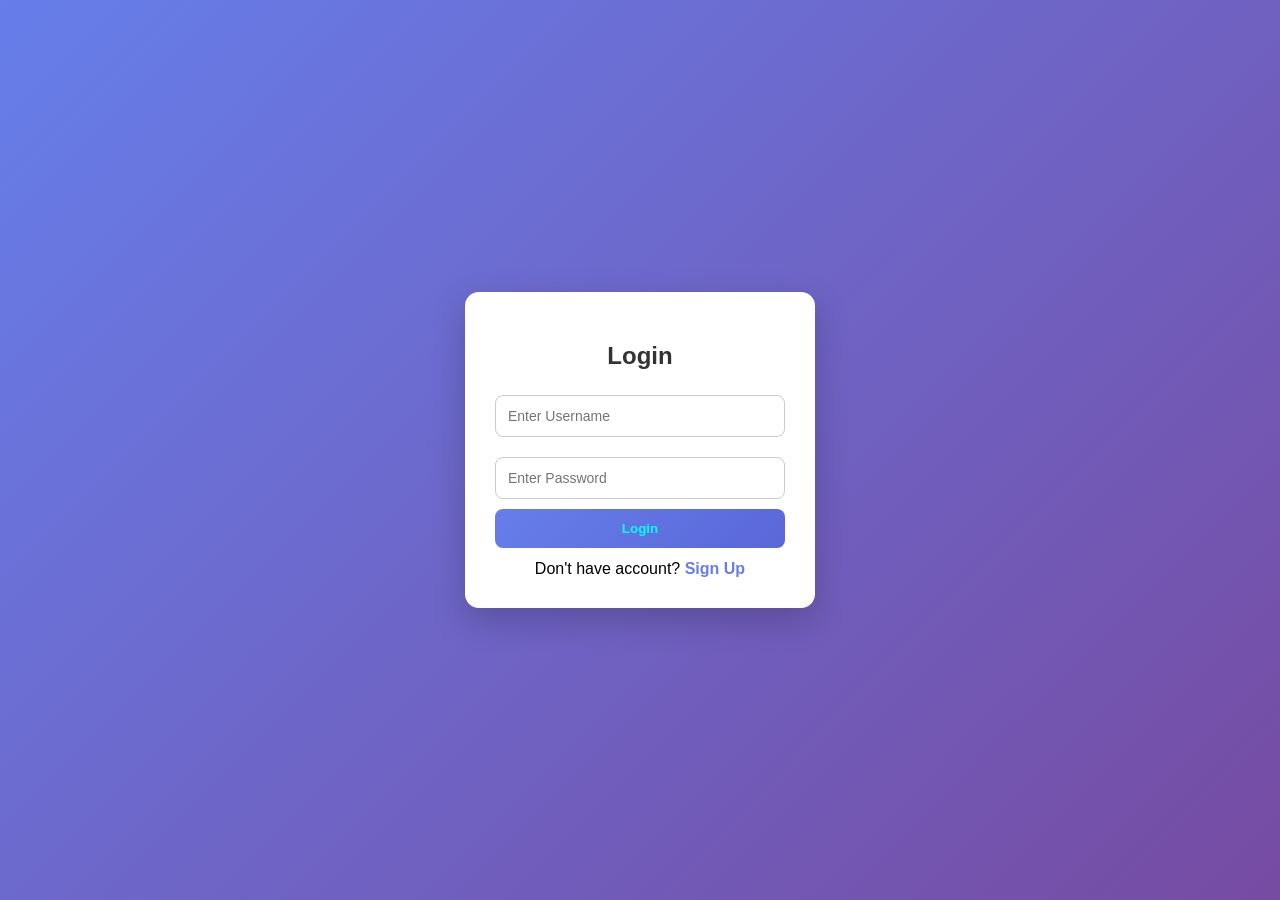
<file: index.html>
<!DOCTYPE html>
<html lang="en">
<head>
<meta charset="UTF-8">
<meta name="viewport" content="width=device-width, initial-scale=1.0">
<title>Login</title>

<link rel="stylesheet" href="style.css">
</head>

<body>

<div class="card">
  <h2>Login</h2>

  <form onsubmit="return loginCheck()">

    <input type="text" id="user" placeholder="Enter Username">
    <div id="userErr" class="error"></div>

    <input type="password" id="pass" placeholder="Enter Password">
    <div id="passErr" class="error"></div>

    <button type="submit">Login</button>

  </form>

  <div id="msg" class="success"></div>

  <div class="link">
    Don't have account? <a href="signup.html">Sign Up</a>
  </div>
</div>

<script src="script.js"></script>
</body>
</html>
</file>
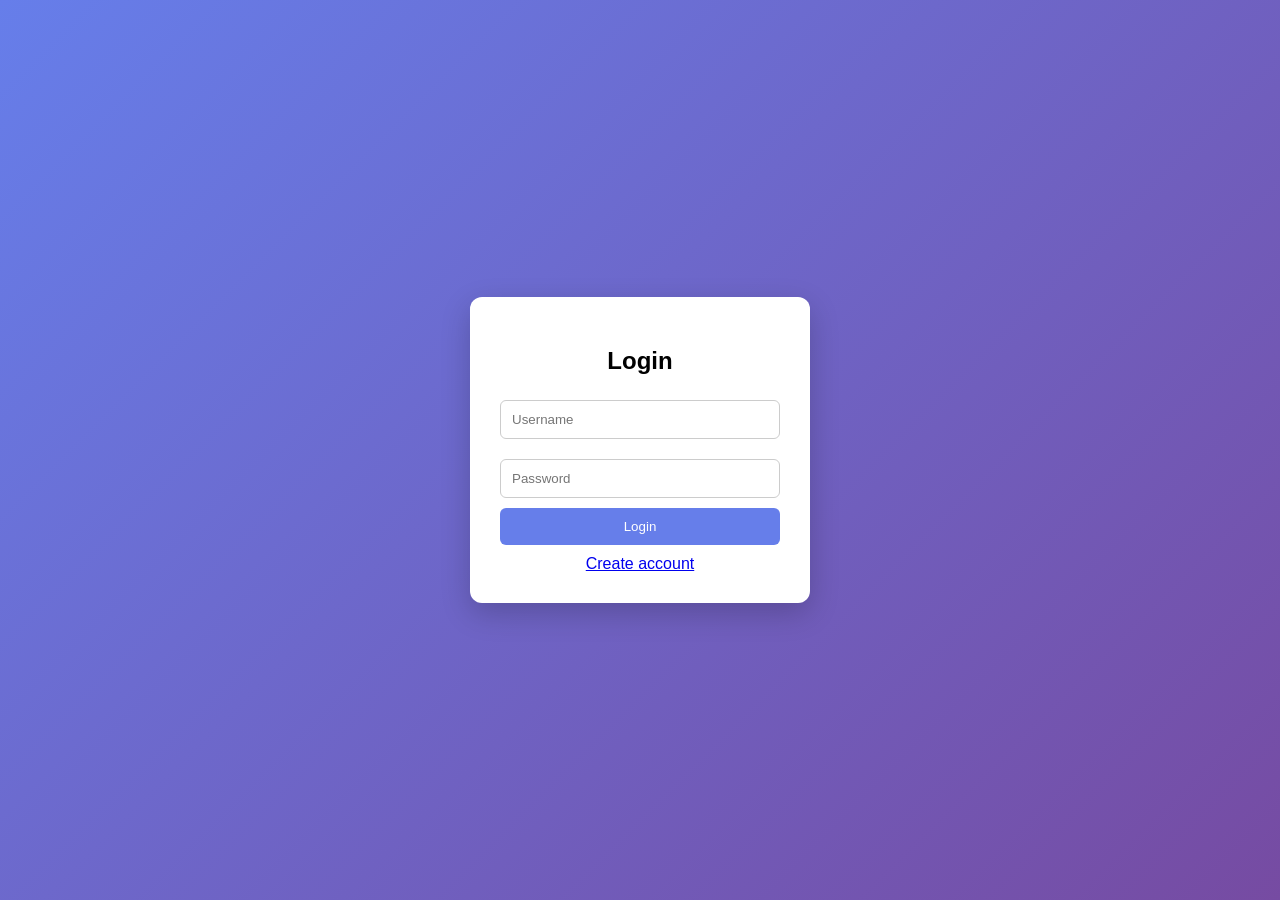
<file: login.html>
<!DOCTYPE html>
<html lang="en">
<head>
<meta charset="UTF-8">
<meta name="viewport" content="width=device-width, initial-scale=1.0">
<title>Login</title>

<style>
*{box-sizing:border-box;font-family:Arial;}
body{
  margin:0;
  height:100vh;
  display:flex;
  justify-content:center;
  align-items:center;
  background:linear-gradient(135deg,#667eea,#764ba2);
}

.card{
  width:340px;
  background:white;
  padding:30px;
  border-radius:12px;
  box-shadow:0 10px 30px rgba(0,0,0,.2);
  animation:fade .6s ease;
}

@keyframes fade{
  from{opacity:0; transform:translateY(-20px);}
  to{opacity:1; transform:translateY(0);}
}

h2{text-align:center;margin-bottom:15px;}

input{
  width:100%;
  padding:11px;
  margin:10px 0;
  border-radius:6px;
  border:1px solid #ccc;
  transition:.3s;
}

input:focus{
  border-color:#667eea;
  box-shadow:0 0 6px rgba(102,126,234,.4);
  outline:none;
}

button{
  width:100%;
  padding:11px;
  background:#667eea;
  border:none;
  color:white;
  border-radius:6px;
  cursor:pointer;
  transition:.3s;
}

button:hover{background:#5a67d8; transform:translateY(-2px);}

.error{color:red;font-size:13px;}
.success{
  color:green;
  text-align:center;
  font-size:14px;
  margin-top:10px;
}

.link{text-align:center;margin-top:10px;}
</style>
</head>

<body>

<div class="card">
<h2>Login</h2>

<form onsubmit="return loginCheck()">
<input type="text" id="user" placeholder="Username">
<div id="userErr" class="error"></div>

<input type="password" id="pass" placeholder="Password">
<div id="passErr" class="error"></div>

<button>Login</button>
</form>

<div id="msg" class="success"></div>

<div class="link">
<a href="signup.html">Create account</a>
</div>
</div>

<script>
function loginCheck(){
  let u=document.getElementById("user").value;
  let p=document.getElementById("pass").value;
  let ok=true;

  document.getElementById("userErr").innerText="";
  document.getElementById("passErr").innerText="";
  document.getElementById("msg").innerText="";

  if(u===""){
    document.getElementById("userErr").innerText="Username required";
    ok=false;
  }

  if(p.length<6){
    document.getElementById("passErr").innerText="Password must be 6+ characters";
    ok=false;
  }

  if(ok){
    document.getElementById("msg").innerText="✔ You have logged in successfully";
  }
  return false;
}
</script>

</body>
</html>
</file>
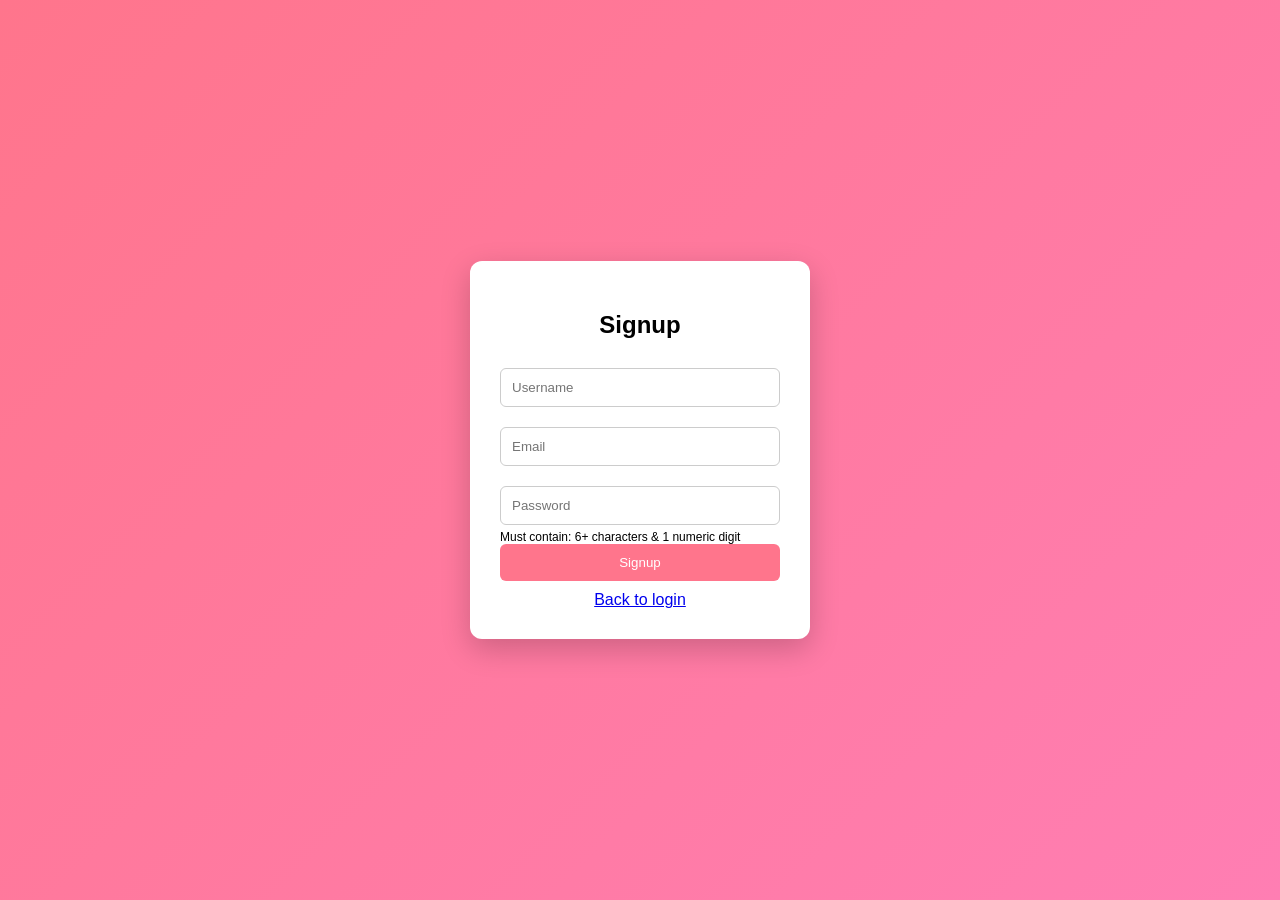
<file: signup.html>
<!DOCTYPE html>
<html lang="en">
<head>
<meta charset="UTF-8">
<meta name="viewport" content="width=device-width, initial-scale=1.0">
<title>Signup</title>

<style>
*{box-sizing:border-box;font-family:Arial;}
body{
  margin:0;
  height:100vh;
  display:flex;
  justify-content:center;
  align-items:center;
  background:linear-gradient(135deg,#ff758c,#ff7eb3);
}

.card{
  width:340px;
  background:white;
  padding:30px;
  border-radius:12px;
  box-shadow:0 10px 30px rgba(0,0,0,.2);
  animation:fade .6s ease;
}

@keyframes fade{
  from{opacity:0; transform:translateY(-20px);}
  to{opacity:1; transform:translateY(0);}
}

h2{text-align:center;}

input{
  width:100%;
  padding:11px;
  margin:10px 0;
  border-radius:6px;
  border:1px solid #ccc;
  transition:.3s;
}

input:focus{
  border-color:#ff758c;
  box-shadow:0 0 6px rgba(255,117,140,.4);
  outline:none;
}

button{
  width:100%;
  padding:11px;
  background:#ff758c;
  border:none;
  color:white;
  border-radius:6px;
  cursor:pointer;
  transition:.3s;
}

button:hover{background:#ff5f7a; transform:translateY(-2px);}

.hint{
  font-size:12px;
  margin-top:-5px;
}

.error{color:red;font-size:13px;}
.success{color:green;text-align:center;margin-top:10px;}
.link{text-align:center;margin-top:10px;}
</style>
</head>

<body>

<div class="card">
<h2>Signup</h2>

<form onsubmit="return signupCheck()">
<input type="text" id="name" placeholder="Username">
<div id="nameErr" class="error"></div>

<input type="email" id="email" placeholder="Email">
<div id="emailErr" class="error"></div>

<input type="password" id="password" placeholder="Password" onkeyup="checkPassword()">

<div class="hint" id="hint">
Must contain: 6+ characters & 1 numeric digit
</div>

<div id="passErr" class="error"></div>

<button>Signup</button>
</form>

<div id="msg" class="success"></div>

<div class="link">
<a href="login.html">Back to login</a>
</div>
</div>

<script>
function checkPassword(){
  let p=document.getElementById("password").value;
  let hint=document.getElementById("hint");

  if(p.length>=6 && /\d/.test(p)){
    hint.style.color="green";
    hint.innerText="✔ Strong password";
  }else{
    hint.style.color="red";
    hint.innerText="Must contain: 6+ characters & 1 numeric digit";
  }
}

function signupCheck(){
  let n=document.getElementById("name").value;
  let e=document.getElementById("email").value;
  let p=document.getElementById("password").value;
  let ok=true;

  document.getElementById("nameErr").innerText="";
  document.getElementById("emailErr").innerText="";
  document.getElementById("passErr").innerText="";
  document.getElementById("msg").innerText="";

  if(n===""){
    document.getElementById("nameErr").innerText="Username required";
    ok=false;
  }

  if(!e.includes("@")){
    document.getElementById("emailErr").innerText="Valid email required";
    ok=false;
  }

  if(!(p.length>=6 && /\d/.test(p))){
    document.getElementById("passErr").innerText="Password must contain 6+ chars & number";
    ok=false;
  }

  if(ok){
    document.getElementById("msg").innerText="✔ Form submitted successfully";
  }
  return false;
}
</script>

</body>
</html>
</file>
<file: style.css>
/* Reset */
*{
  Box-sizing:Border-box;
  font-family: 'Segoe UI', Tahoma, Geneva, Verdana, sans-serif;
}

body{
  margin:0;
  height:100vh;
  display:flex;
  justify-content:center;
  align-items:center;
  Background:linear-gradient(135deg,#667eea,#764ba2);
}

/* Card */
.card{
  width:350px;
  Background:#fff;
  padding:30px;
  Border-radius:14px;
  Box-shadow:0 12px 35px rgba(0,0,0,.2);
  animation:fade .6s ease;
}

/* Animation */
@keyframes fade{
  from{opacity:0; transform:translateY(-20px);}
  to{opacity:1; transform:translateY(0);}
}

h2{
  text-align:center;
  margin-bottom:15px;
  color:#333;
}

/* Inputs */
input{
  width:100%;
  padding:12px;
  margin:10px 0;
  Border-radius:8px;
  Border:1px solid #ccc;
  transition:.3s;
  font-size:14px;
}

input:focus{
  Border-color:#667eea;
  Box-shadow:0 0 6px rgba(102,126,234,.4);
  outline:none;
}

/* Button */
button{
  width:100%;
  padding:12px;
  Border:none;
  Border-radius:8px;
  Background:linear-gradient(135deg,#667eea,#5a67d8);
  color:white;
  font-weight:600;
  cursor:pointer;
  transition:.3s;
}

button:hover{
  transform:translateY(-2px);
  Box-shadow:0 6px 18px rgba(0,0,0,.2);
}

/* Error */
.error{
  color:red;
  font-size:13px;
}

/* Success */
.success{
  color:green;
  Text-align:center;
  margin-top:10px;
  font-size:14px;
}

/* Password hint */
.hint{
  font-size:12px;
  margin-top:-6px;
}

/* Link */
.link{
  Text-align:center;
  margin-top:12px;
}

.link a{
  COLOR:#667eea;
  Text-decoration:none;
  font-weight:600;
}

.link a:hover{
  Text-decoration:underline;
}

/* Responsive */
@media(max-width:420px){
  .card{
    Width:90%;
    padding:22px;
  }
}
button{
  color: aqua;
}
</file>
